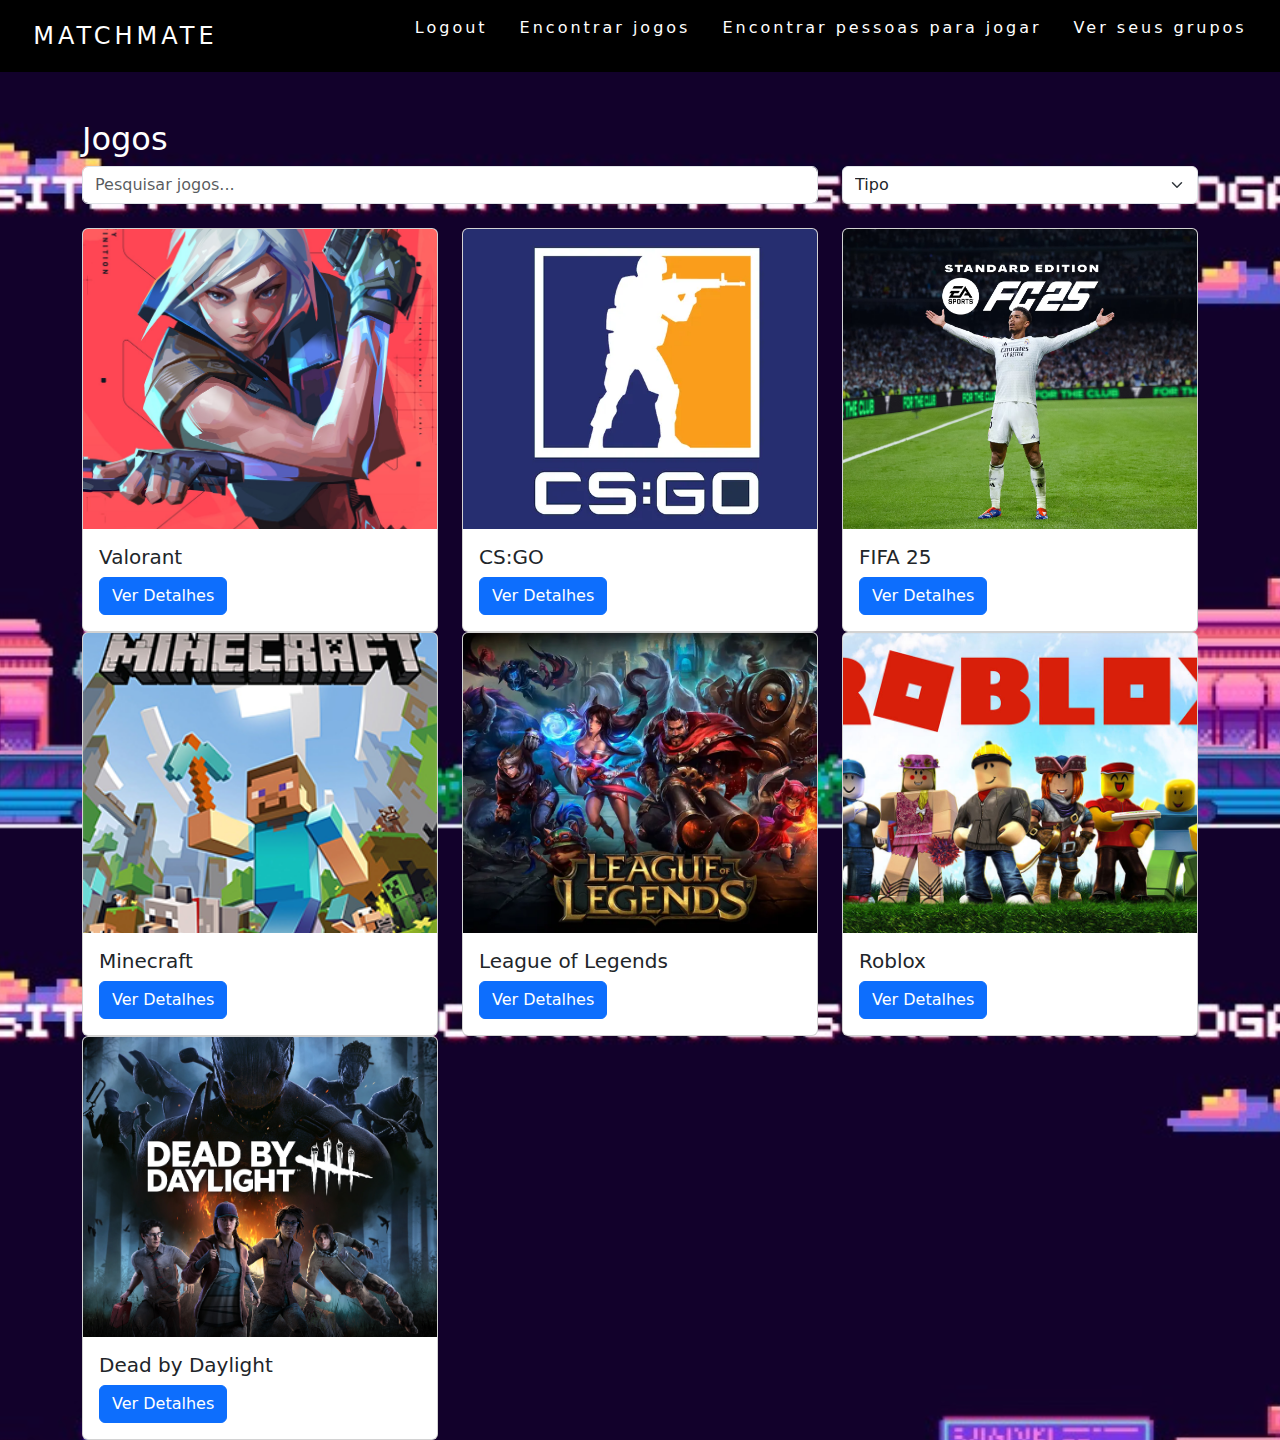
<file: codigo/public/app_pesquisajogos/games.html>
<!DOCTYPE html>
<html lang="pt-br">
<head>
    <meta charset="UTF-8">
    <meta name="viewport" content="width=device-width, initial-scale=1.0">
    <title>Pesquisar Jogos</title>
    <link href="https://cdn.jsdelivr.net/npm/bootstrap@5.3.0-alpha1/dist/css/bootstrap.min.css" rel="stylesheet">
</head>
<body>
    <style>
        body{
          background: url('../assets/images/home.jpg') repeat center center;
          background-size: cover;
          height: 92vh;
        }

        *{
          margin: 0;
          padding: 0;
        }

        a{
          color: white;
          text-decoration: none;
          transition: 0.3s;
        }

        h2{
          color: white;
          text-decoration: none;
          transition: 0.3s;
        }

        .nav > a:hover{
          opacity: 0.7;
        }

        .nav-list > a{
          color: white;
          text-decoration: none;
          transition: 0.3s;

        }
        .nav-list > a:hover{
          opacity: 0.7;
        }

        .logo{
          font-size: 24px;
          text-transform: uppercase;
          letter-spacing: 4px;
        }

        nav{
          display: flex;
          justify-content: space-around;
          align-items: center;
          font-family: system-ui, -apple-system, BlinkMacSystemFont, 'Segoe UI', Roboto, Oxygen, Ubuntu, Cantarell, 'Open Sans', 'Helvetica Neue', sans-serif;
         background-color:black;
          height: 8vh;
        }

        main{
          background: url('../images/home.jpg') no-repeat center center;
          background-size: cover;
          height: 92vh;
        }

        .nav-list{
          list-style: none;
          display: flex;

        }

        .nav-list li{
          letter-spacing: 3px;
          margin-left: 32px;

        }

        .card-img-top {
            height: 300px;
            width: 100%;
            object-fit: cover;
        }
    </style>
    <header>
        <nav>
            <a class="logo" href="/">Matchmate</a>
            <div class="mobile-menu">
                <div class="line1"></div>
                <div class="line2"></div>
                <div class="line3"></div>
            </div>
            <ul class="nav-list">
                <li><a href="../index.html">Logout</a></li>
                <li><a href="../app_pesquisajogos/games.html">Encontrar jogos</a></li>
                <li><a href="../app_recomenda/recomenda.html">Encontrar pessoas para jogar</a></li>
                <li><a href="../versolicitacoes/versolicitacoes.html">Ver seus grupos</a></li>
            </ul>
        </nav>
    </header>

    <section class="container my-5">
        <h2>Jogos</h2>
        <div class="row mb-4">
            <div class="col-md-8">
                <input type="text" class="form-control" placeholder="Pesquisar jogos..." id="searchInput">
            </div>
            <div class="col-md-4">
                <select class="form-select" id="filterSelect">
                    <option value="all">Tipo</option>
                    <option value="FPS">FPS</option>
                    <option value="MMORPG">MMORPG</option>
                    <option value="Simulação">Simulação</option>
                </select>
            </div>
        </div>

        <div class="row" id="gameList">
            <div class="col-md-4 game-card" data-type="FPS">
                <div class="card">
                    <img src="../assets/images/valorant.jpg" class="card-img-top" alt="Valorant">
                    <div class="card-body">
                        <h5 class="card-title">Valorant</h5>
                        <a href="detalhes.html?id=1" class="btn btn-primary">Ver Detalhes</a>
                    </div>
                </div>
            </div>

            <div class="col-md-4 game-card" data-type="FPS">
                <div class="card">
                    <img src="../assets/images/csgo.jpg" class="card-img-top" alt="CS:GO">
                    <div class="card-body">
                        <h5 class="card-title">CS:GO</h5>
                        <a href="detalhes.html?id=2" class="btn btn-primary">Ver Detalhes</a>
                    </div>
                </div>
            </div>

            <div class="col-md-4 game-card" data-type="Simulação">
                <div class="card">
                    <img src="../assets/images/fifa25.jpg" class="card-img-top" alt="FIFA 25">
                    <div class="card-body">
                        <h5 class="card-title">FIFA 25</h5>
                        <a href="detalhes.html?id=3" class="btn btn-primary">Ver Detalhes</a>
                    </div>
                </div>
            </div>

            <div class="col-md-4 game-card" data-type="Simulação">
                <div class="card">
                    <img src="../assets/images/minecraft.jpg" class="card-img-top" alt="Minecraft">
                    <div class="card-body">
                        <h5 class="card-title">Minecraft</h5>
                        <a href="detalhes.html?id=4" class="btn btn-primary">Ver Detalhes</a>
                    </div>
                </div>
            </div>

            <div class="col-md-4 game-card" data-type="MMORPG">
                <div class="card">
                    <img src="../assets/images/leagueoflegends.jpg" class="card-img-top" alt="League of Legends">
                    <div class="card-body">
                        <h5 class="card-title">League of Legends</h5>
                        <a href="detalhes.html?id=5" class="btn btn-primary">Ver Detalhes</a>
                    </div>
                </div>
            </div>

            <div class="col-md-4 game-card" data-type="Simulação">
                <div class="card">
                    <img src="../assets/images/roblox.jpg" class="card-img-top" alt="Roblox">
                    <div class="card-body">
                        <h5 class="card-title">Roblox</h5>
                        <a href="detalhes.html?id=6" class="btn btn-primary">Ver Detalhes</a>
                    </div>
                </div>
            </div>

            <div class="col-md-4 game-card" data-type="Simulação">
                <div class="card">
                    <img src="../assets/images/deadbydaylight.jpg" class="card-img-top" alt="Dead by Daylight">
                    <div class="card-body">
                        <h5 class="card-title">Dead by Daylight</h5>
                        <a href="detalhes.html?id=7" class="btn btn-primary">Ver Detalhes</a>
                    </div>
                </div>
            </div>
        </div>
    </section>

    <script src="https://cdn.jsdelivr.net/npm/bootstrap@5.3.0-alpha1/dist/js/bootstrap.bundle.min.js"></script>
    <script>
        document.addEventListener('DOMContentLoaded', () => {
            const filterSelect = document.getElementById('filterSelect');
            const searchInput = document.getElementById('searchInput');
            const gameList = document.getElementById('gameList');

            function filterGames() {
                const filterValue = filterSelect.value.toLowerCase();
                const searchQuery = searchInput.value.toLowerCase();
                const games = gameList.getElementsByClassName('game-card');

                Array.from(games).forEach(game => {
                    const gameType = game.getAttribute('data-type').toLowerCase();
                    const gameTitle = game.querySelector('.card-title').textContent.toLowerCase();

                    if ((filterValue === 'all' || gameType === filterValue) && gameTitle.includes(searchQuery)) {
                        game.style.display = 'block';
                    } else {
                        game.style.display = 'none';
                    }
                });
            }

            filterSelect.addEventListener('change', filterGames);
            searchInput.addEventListener('input', filterGames);
        });
    </script>
</body>
</html>
</file>
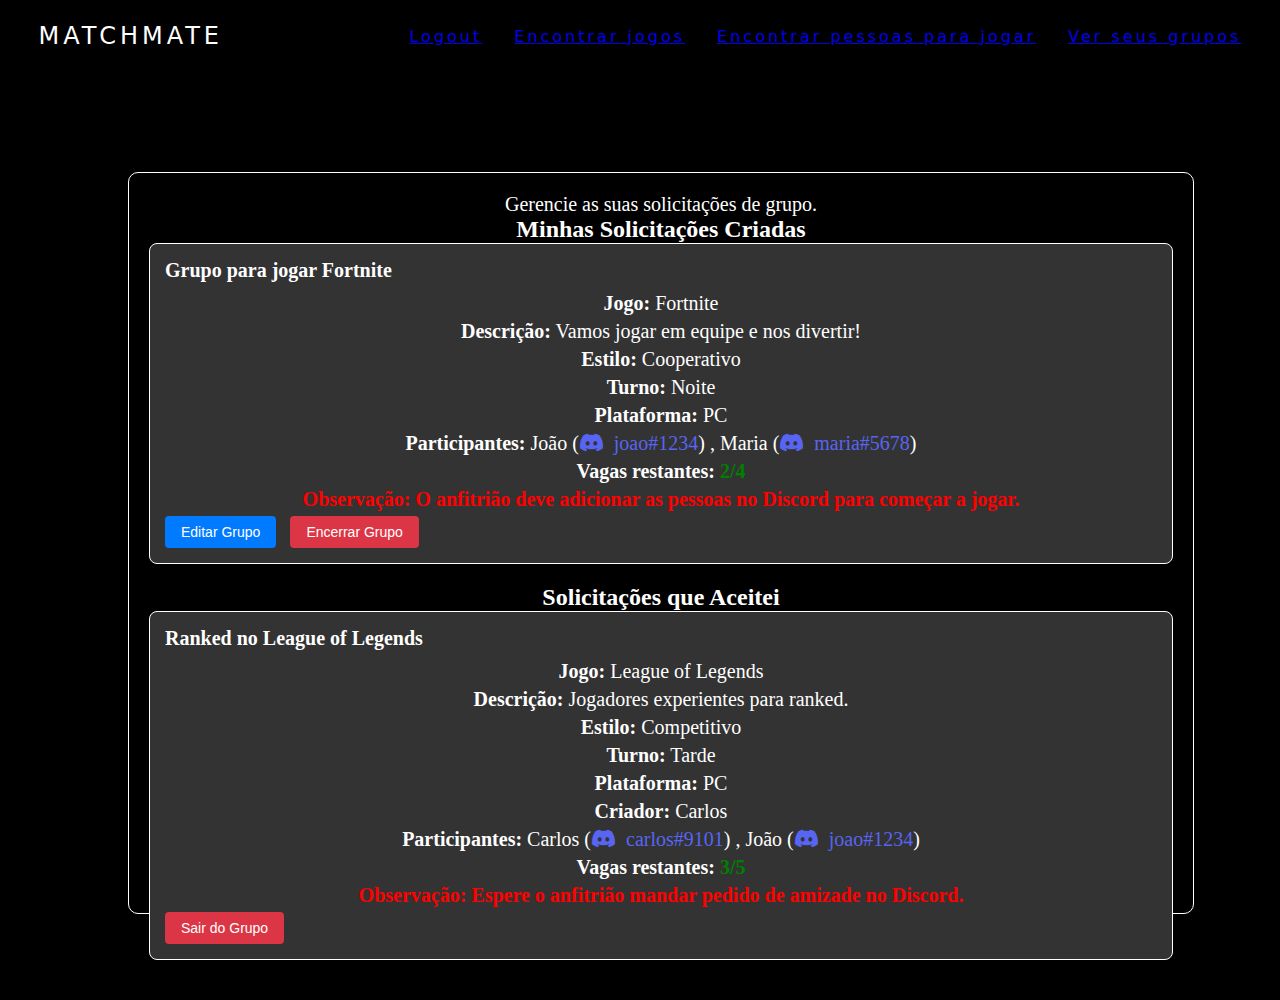
<file: codigo/public/versolicitacoes/versolicitacoes.html>
<!DOCTYPE html>
<html lang="en">
<head>
    <meta charset="UTF-8">
    <meta name="viewport" content="width=device-width, initial-scale=1.0">
    <title>MatchMate - Ver Solicitações</title>
    <link rel="stylesheet" href="versolicitacoes.css">
    <link href="https://cdn.jsdelivr.net/npm/bootstrap@5.0.2/dist/css/bootstrap.min.css" rel="stylesheet" integrity="sha384-EVSTQN3/azprG1Anm3QDgpJLIm9Nao0Yz1ztcQTwFspd3yD65VohhpuuCOmLASjC" crossorigin="anonymous">
    <!-- Para o ícone do Discord -->
    <link rel="stylesheet" href="https://cdnjs.cloudflare.com/ajax/libs/font-awesome/6.0.0-beta3/css/all.min.css">
</head>
<body>
    <header>
        <nav>
            <a class="logo" href="/">Matchmate</a>
            <div class="mobile-menu">
                <div class="line1"></div>
                <div class="line2"></div>
                <div class="line3"></div>
            </div>
            <ul class="nav-list">
                <li><a href="../index.html">Logout</a></li>
                <li><a href="../app_pesquisajogos/games.html">Encontrar jogos</a></li>
                <li><a href="../app_recomenda/recomenda.html">Encontrar pessoas para jogar</a></li>
                <li><a href="../versolicitacoes/versolicitacoes.html">Ver seus grupos</a></li>
            </ul>
        </nav>
    </header>

    <main>
        <div class="recomenda">
            <p>Gerencie as suas solicitações de grupo.</p>

            <h2>Minhas Solicitações Criadas</h2>
            <div id="minhasSolicitacoes" class="solicitacoes-container"></div>

            <h2>Solicitações que Aceitei</h2>
            <div id="solicitacoesAceitas" class="solicitacoes-container"></div>
        </div>
    </main>

    <script src="versolicitacoes.js"></script>
</body>
</html>
</file>
<file: codigo/public/versolicitacoes/versolicitacoes.css>
* {
  margin: 0;
  padding: 0;
}


body {
  background-color: black; 
  color: white;
  height: 92vh;
}


nav > a {
  color: white;
  text-decoration: none;
  transition: 0.3s;
}

nav > a:hover {
  opacity: 0.7;
}

.nav-list > a {
  color: white;
  text-decoration: none;
  transition: 0.3s;
}

.nav-list > a:hover {
  opacity: 0.7;
}

.logo {
  font-size: 24px;
  text-transform: uppercase;
  letter-spacing: 4px;
}

nav {
  display: flex;
  justify-content: space-around;
  align-items: center;
  font-family: system-ui, -apple-system, BlinkMacSystemFont, 'Segoe UI', Roboto, Oxygen, Ubuntu, Cantarell, 'Open Sans', 'Helvetica Neue', sans-serif;
  background-color: black;
  height: 8vh;
}

.nav-list {
  list-style: none;
  display: flex;
}

.nav-list li {
  letter-spacing: 3px;
  margin-left: 32px;
}


main {
  background-color: black; 
  height: 92vh;
}

.recomenda {
  height: 700px;
  width: 80%;
  background-color: black;
  margin: 0 10%;
  margin-top: 100px;
  border-radius: 10px;
  padding: 20px;
  border: 1px solid white; 
}

.recomenda h1 {
  text-align: center;
  color: white;
  padding-top: 2%;
}

.recomenda p {
  text-align: center;
  color: white;
  font-size: 20px;
}

.recomenda h2 {
  text-align: center;
  color: white;
}


.solicitacoes-container {
  display: flex;
  flex-direction: column;
  gap: 10px;
  margin-bottom: 20px;
}

.solicitacao {
  background-color: #333; 
  padding: 15px;
  border: 1px solid white; 
  border-radius: 8px;
  color: white;
}

.solicitacao h3 {
  margin-bottom: 10px;
  font-size: 20px;
}

.solicitacao p {
  margin: 5px 0;
}

.solicitacao button {
  background-color: #007bff;
  color: white;
  border: none;
  padding: 8px 16px;
  border-radius: 4px;
  cursor: pointer;
  font-size: 14px;
  margin-right: 10px;
}

.solicitacao button:hover {
  background-color: #0056b3;
}

.solicitacao button.encerrar {
  background-color: #dc3545; 
}

.solicitacao button.encerrar:hover {
  background-color: #c82333;
}

.solicitacao button.sair {
  background-color: #dc3545; 
}

.solicitacao button.sair:hover {
  background-color:  #c82333;
}
</file>
